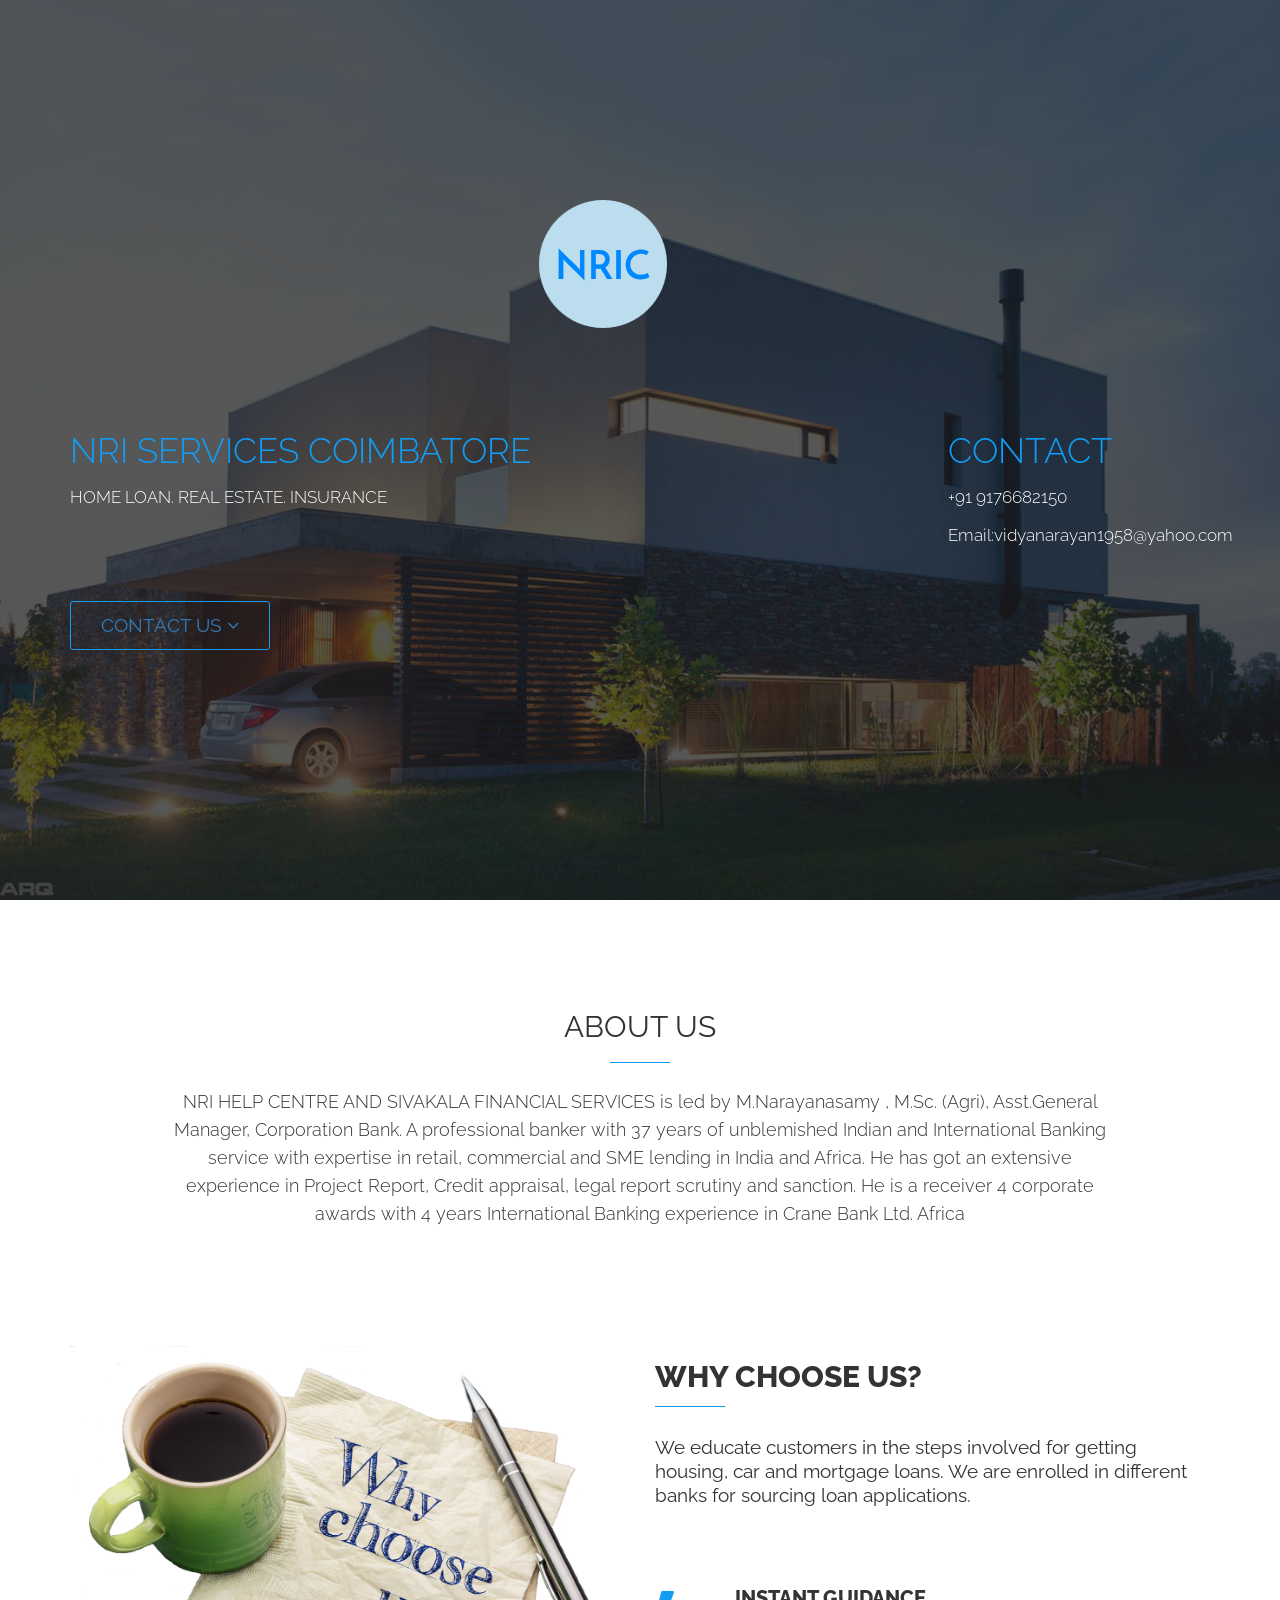
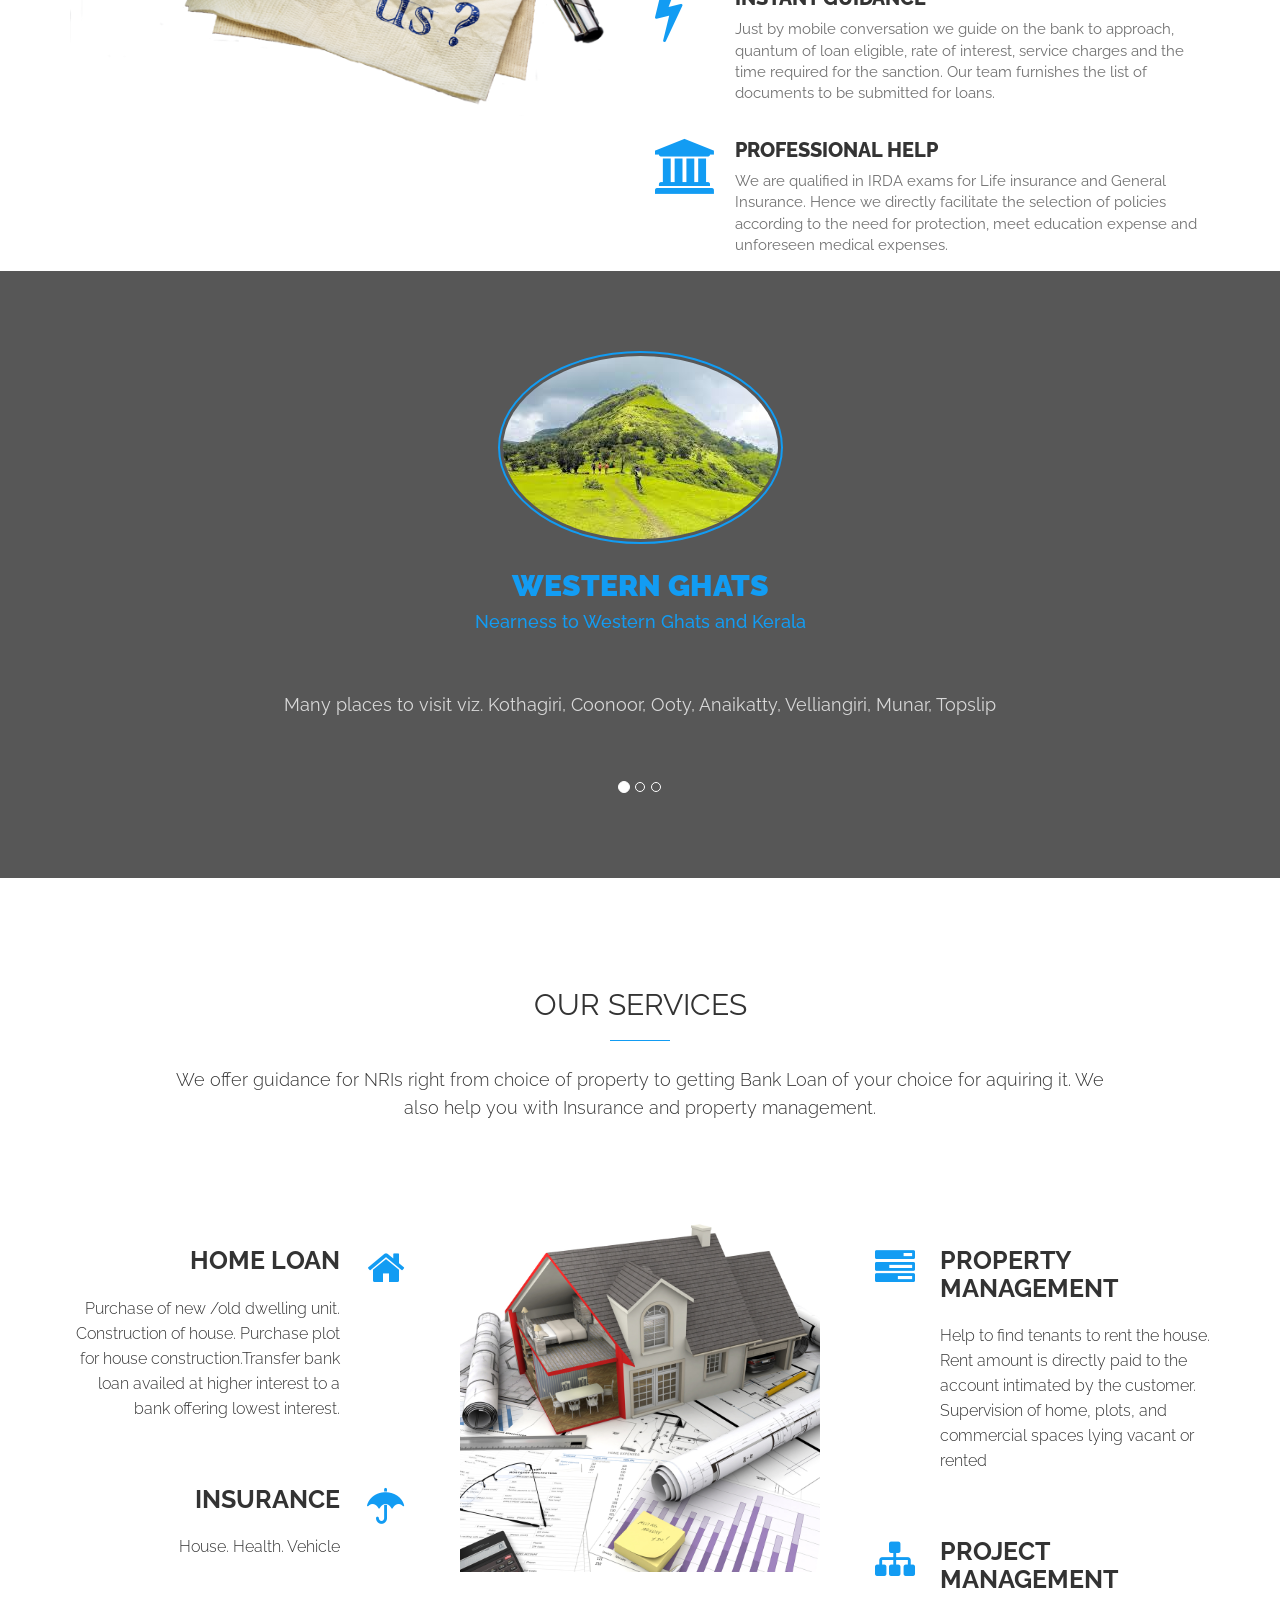
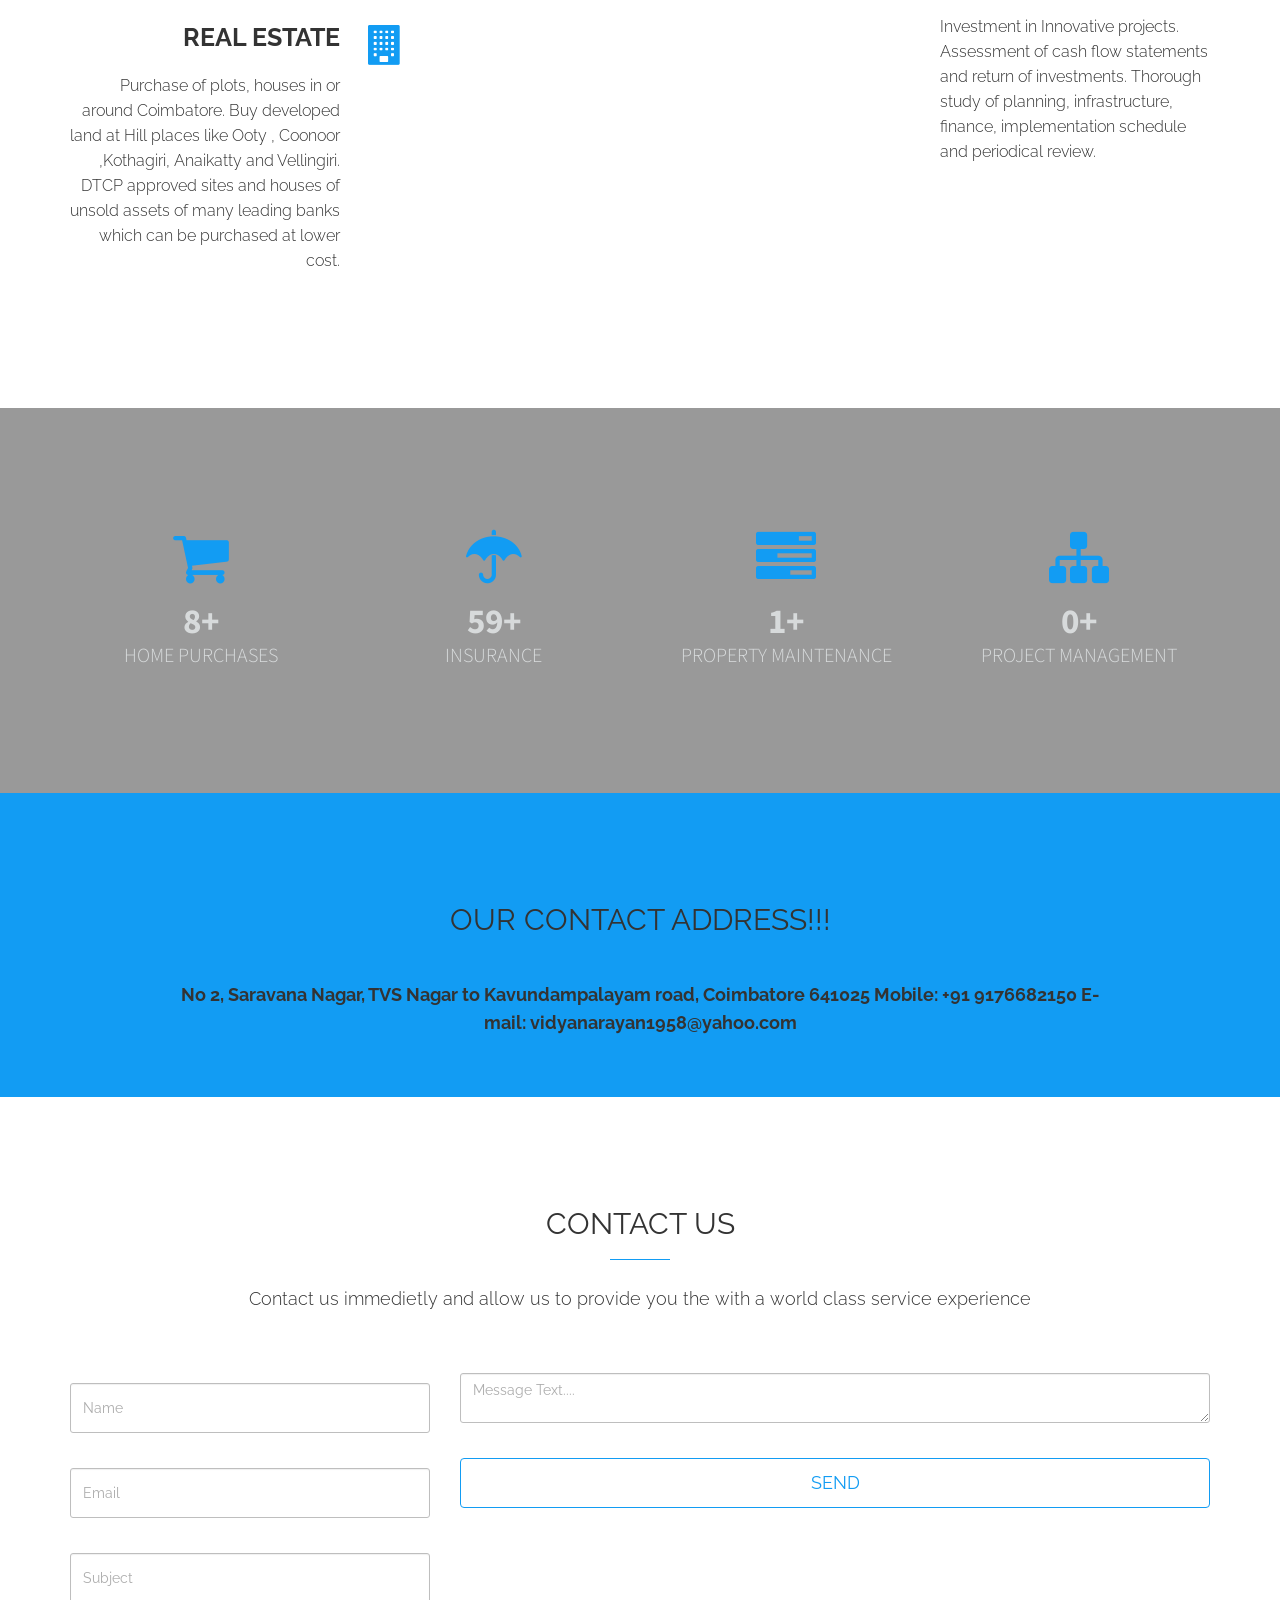
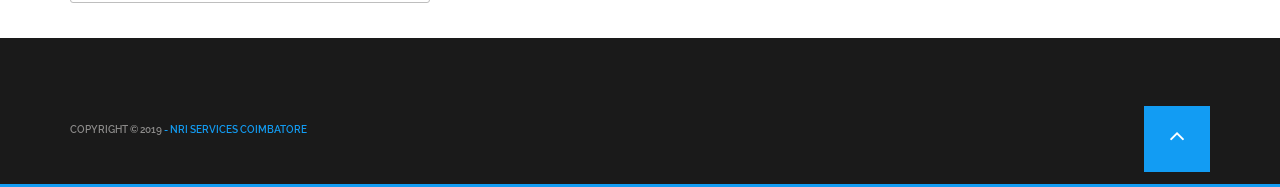
<file: index.html>
<!DOCTYPE html>

<html>


    <head>
	 
	    <meta name="msvalidate.01" content="D0D64105FBC8B0DB333DAD1F5A441AA3" />
	
		<meta name="referrer" content="origin" />
    
        <title>NRI Services Coimbatore </title>
        
        <meta charset="utf-8">
        
        <meta name="description" content="NRI services, Coimbatore, Home loan and real estate for NRIs in Coimbatore">
		
        
        <meta name="keywords" content="NRI, nri, Coimbatore, coimbatore, home loan, real estate, project management, property management, nri help, ooty, coonoor">
		
        
        <meta name="viewport" content="width=device-width, initial-scale=1">
       
		<link rel="stylesheet" type="text/css" href="css/font-awesome.min.css">

        
         <!-- Google Fonts -->
        <link href='https://fonts.googleapis.com/css?family=Raleway:500italic,600italic,600,700,700italic,300italic,300,400,400italic,800,900' rel='stylesheet' type='text/css'>
        
        <link href='https://fonts.googleapis.com/css?family=Source+Sans+Pro:400,300,300italic,400italic,600italic,700,900' rel='stylesheet' type='text/css'>
        
        <!-- favicon -->
        <link rel="icon" type="image/png" href="images/logo2.png">
        
        <!-- CSS -->
        <link rel="stylesheet" type="text/css" href="css/bootstrap.min.css">
        
        <!-- Fontawesome  -->
        <link rel="stylesheet" href="css/font-awesome.min.css">
        
        <!-- Animate CSS -->
        <link rel="stylesheet" type="text/css" href="css/animate.css">
        
        <link rel="stylesheet" type="text/css" href="css/style.css">
        
        <!-- BX slider CSS -->
        <link rel="stylesheet" type="text/css" href="css/jquery.bxslider.css">
        
        <!-- responsive css -->
        <link rel="stylesheet" type="text/css" href="css/responsive.css">
        
             
    </head>
    
    
    <body>
    
        <!-- Header -->
        <header class="header" id="HOME">
            
            <!-- Navigation -->
            
            <nav class="navbar navbar-default navbar-fixed-top">
              
                
                <div class="container">
                  
                    <!-- Brand and toggle get grouped for better mobile display -->
                    <div class="navbar-header">
                      <button type="button" class="navbar-toggle collapsed" data-toggle="collapse" data-target="#navbar-collapse-1" aria-expanded="false">
                        <span class="sr-only">Toggle navigation</span>
                        <span class="icon-bar"></span>
                        <span class="icon-bar"></span>
                        <span class="icon-bar"></span>
                      </button>
                      <a class="navbar-brand" href="#">
                          <!-- small size logo -->
                          <img src="images/logo2.png" alt="logo">

                        </a>
                    </div>

                <!-- Collect the nav links, forms, and other content for toggling -->
                <div class="collapse navbar-collapse" id="navbar-collapse-1">
                  <ul class="nav navbar-nav navbar-right">
                        <li><a href="#HOME" class="nav-item">HOME</a></li>
                        <li><a href="#ABOUT" class="nav-item">ABOUT US</a></li>
                        <li><a href="#OUR-SERVICES" class="nav-item">OUR SERVICES</a></li>
                        <li><a href="#CONTACT" class="nav-item">CONTACT US</a></li>
                  </ul>
                 
                 
                </div><!-- /.navbar-collapse -->
              </div><!-- /.container-fluid -->
</nav>
            
            
        
            <div class="header-overlay">
            
            
              	<div class="container header-container">
                
                    <div class="row">
                    
                        <div class="col-md-12">
                        
                            <!-- Logo -->
                            <div class="logo text-center">
                            
                                <img src="images/logo2.png" alt="logo">
                            
                            </div>
                        
                        </div>
                        
                    
                    </div>
                    
                    
                    <div class="row">
                        
                        <div class="col-md-8">
                        
                            <div class="header-text">
                            
                                <!-- Title & Description -->
                                <h1> NRI SERVICES COIMBATORE</h1>
                                <p> HOME LOAN.     REAL ESTATE.     INSURANCE</p>
                            
                            </div>
                            
                            <div class="header-btns">
                            
                                <!-- Header buttons -->
                                <a class="btn btn-download wow fadeInLeft" href="#CONTACT">Contact us
								<i class="fa fa-angle-down"></i>
								</a>
                                
                                
                            
                            </div>
                            
                        </div>
                        
                        <div class="col-md-3 col-md-offset-1">
                        
                            <div class="header-text">
                            
                                <!-- Contact us -->
                                <h1> CONTACT </h1>
                                <p> +91 9176682150</p>
								<p>Email:vidyanarayan1958@yahoo.com </p>
                            
                            </div>
                        
                            
                        </div>
                        
                        
                    </div>
                    
                
                </div>
                
            
            </div>
            
        </header>
        
        
        <!-- About Us -->
        <section id="ABOUT">
        
            <div class="container">
            
                <div class="row">
                
                    <div class="col-md-10 col-md-offset-1">
                    
                        <!-- About us Title & Description -->
                        <div class="section-title">
                        
                            <h2> About Us </h2>
                            <p>NRI HELP CENTRE AND SIVAKALA FINANCIAL SERVICES is led by M.Narayanasamy , M.Sc. (Agri), Asst.General Manager, Corporation Bank. 
						A professional banker with 37 years of unblemished Indian and International Banking service with expertise in retail, commercial and SME lending in India and Africa.
						He has got an extensive experience in Project Report, Credit appraisal, legal report scrutiny and sanction. 
						He is a receiver 4 corporate awards with 4 years International Banking experience in Crane Bank Ltd. Africa</p>
                        
                        
                        </div>
                    
                    
                    
                    </div>
                
                </div>
            
            
            </div>
        
            <div class="choose-us-wraper">
            
                <div class="container">
                
                    <div class="row">
                    
                        <div class="col-md-6">
                        
                            <!-- About us -->
                            <div class="about-nri-services wow fadeInLeft" data-wow-duration="1s" data-wow-delay=".5s">
                            
                                <img class="img-responsive" src="images/why1.png" alt="iphone">
                            
                            </div>
                        
                        </div>
                        
                        <div class="col-md-6 wow fadeInRight" data-wow-duration="1s" data-wow-delay=".5s">
                        
                            <!-- Why choose us title -->
                            <div class="choose-us-title">
                            
                            
                                <h2> Why Choose Us?</h2>
                                <p>We educate customers in the steps involved for getting housing, car and mortgage loans. 
							We are enrolled in different banks for sourcing loan applications.</p>
                            
                            </div>
                            
                            <!-- why choose us description -->
                            <div class="choose-us-des">
                            
                                <!-- choose us item 1 -->
                                <div class="choose-us-item wow fadeInUp" data-wow-duration=".5s" data-wow-delay="1s">
                                    
                                    <!-- choose us item icon -->
                                    <div><i class="fa fa-bolt"></i></div>
                                    
                                    <!-- choose us item title & des -->
                                    <h3>INSTANT GUIDANCE</h3>
                                    <p>Just by mobile conversation we guide on the bank to approach, quantum of loan eligible, rate of interest, 
								service charges and the time required for the sanction. 
								Our team furnishes the list of documents to be submitted for loans.</p>
                                
                                </div>
                                
                                
                                <!-- choose us item 2 -->
                                <div class="choose-us-item wow fadeInUp" data-wow-duration=".5s" data-wow-delay="1s">
                                    
                                    <!-- choose us item icon -->
                                    <div><i class="fa fa-university"></i></div>
                                    
                                    <!-- choose us item title & des -->
                                    <h3>PROFESSIONAL HELP</h3>
                                    <p>We are qualified in IRDA exams for Life insurance and General Insurance. 
								Hence we directly facilitate the selection of policies according to the need for protection, meet education expense and unforeseen medical expenses.</p>
                                
                                </div>
                                
                                
                                 
                                
                                
                            
                            </div>
                            
                            
                            
                        
                        </div>
                    
                    </div>
                
                </div>
            
            </div>
        
        
        </section>
        
        
        <!-- why-coimbatore -->
        <section class="why-coimbatore">
        
            <div class="why-coimbatore-overlay">
            
                <div class="container">
                
                    <div class="row">
                    
                        <div class="col-md-12 wow bounceInDown">
                        
                        
                            <div id="carousel-why-coimbatore" class="carousel slide" data-ride="carousel">
                            
                            
                                <!-- indicators -->
                                <ol class="carousel-indicators">
                                    <li data-target="#carousel-why-coimbatore" data-slide-to="0" class="active"></li>
                                    <li data-target="#carousel-why-coimbatore" data-slide-to="1"></li>
                                    <li data-target="#carousel-why-coimbatore" data-slide-to="2"></li>
                                </ol>
                                
                                
                                <!-- wrapper for slides -->
                                <div class="carousel-inner">
                                
                                
                                    <!-- item 01 -->
                                    <div class="item active text-center">
                                    
                                    
                                        <img src="images/western-ghats.jpg" alt="why-coimbatore" class="center-block">
                                        
                                        <div class="why-coimbatore-caption">
                                        
                                            <h2>western ghats</h2>
                                            <h4> Nearness to Western Ghats and Kerala </h4>
                                            <p>Many places to visit viz. Kothagiri, Coonoor, Ooty, Anaikatty, Velliangiri, Munar, Topslip</p>
                                        
                                        </div>
                                        
                                    
                                    </div>
                                    
                                    <!-- item 02 -->
                                    <div class="item text-center">
                                    
                                    
                                        <img src="images/university.jpg" alt="why-coimbatore" class="center-block">
                                        
                                        <div class="why-coimbatore-caption">
                                        
                                            <h2>Educational institutions and hospitals</h2>
                                            <h4>Presence of best colleges and medical institutions in Tamil nadu</h4>
                                            <p>Coimbatore is blessed with best institutions like PSG, GCT, Karpagam and Amrita universities. It has also got best
									medical institutions like KMCH, KG groups and Ganga Hospitals</p>
                                        
                                        </div>
                                        
                                    
                                    </div>
                                    
                                    
                                    <!-- item 03 -->
                                    <div class="item text-center">
                                    
                                    
                                        <img src="images/smart-city.png" alt="why-coimbatore" class="center-block">
                                        
                                        <div class="why-coimbatore-caption">
                                        
                                            <h2>Smart city</h2>
                                            <h4>Availability of modern infrastructure</h4>
                                            <p>Coimbatore is a smart city under development. With the cool weather and.....</p>
                                        
                                        </div>
                                        
                                    
                                    </div>
                                    
                                    
                                    
                                
                                </div>
                                
                                
                            </div>
                        
                        
                        
                        </div>
                        
                        
                    </div>
                
                
                </div>
            
            
            </div>
        
        
        
        </section>
        
        
        <!-- our-services -->
        <section class="our-services" id="OUR-SERVICES">
            
            <div class="container">
            
                <div class="row">
                
                
                    <div class="col-md-10 col-md-offset-1">
                    
                        <div class="section-title wow fadeIn" data-wow-duration="1s">
                        
                            <h2> Our Services </h2>
                            
                            <p>We offer guidance for NRIs right from choice of property to getting Bank Loan of your choice for aquiring it. We also help you with Insurance and property management.</p>
                        
                        </div>
                    
                    </div>
                    
                    
                
                
                </div>
            
            
            </div>
            
            <div class="our-services-inner-wrapper">
            
                <div class="container">
                
                    <div class="row">
                    
                    
                        <div class="col-md-4 wow fadeInLeft" data-wow-duration="1s">
                        
                            
                            <!-- left our-services item 01 -->
                            <div class="left-our-services-item">
                                <!-- Icon -->
                                <div class="left-our-services-item-icon">
                                    <i class="fa fa-home"></i>
                                </div>
                            
                                <!-- our-services item title & description -->
                                <h3> Home loan </h3>
                                <p>Purchase of new /old dwelling unit. Construction of house. Purchase plot for house construction.Transfer bank loan availed at higher interest to a bank offering lowest interest.</p>
                            
                            </div>
                            
                            
                             <!-- left our-services item 02 -->
                            <div class="left-our-services-item">
                                <!-- Icon -->
                                <div class="left-our-services-item-icon">
                                    <i class="fa fa-umbrella"></i>
                                </div>
                            
                                <!-- our-services item title & description -->
                                <h3> Insurance </h3>
                                <p>House. Health. Vehicle</p>
                            
                            </div>
                            
                             <!-- left our-services item 03 -->
                            <div class="left-our-services-item">
                                <!-- Icon -->
                                <div class="left-our-services-item-icon">
                                    <i class="fa fa-building"></i>
                                </div>
                            
                                <!-- our-services item title & description -->
                                <h3> Real estate</h3>
                                <p>Purchase of plots, houses in or around Coimbatore. Buy developed land at Hill places like Ooty , Coonoor ,Kothagiri, Anaikatty and Vellingiri.  DTCP approved sites and houses of unsold assets of many leading banks which can be purchased at lower cost.</p>
                            
                            </div>
                        
                        
                        
                        </div>
                        
                        
                        <div class="col-md-4">
                        
                                <div class="our-services-iphone">
                            
                                    <img class="wow bounceIn img-responsive" data-wow-duration="1s" src="images/house2.jpg" alt="our-services iphone">
                            
                                </div>
                        
                        
                        </div>
                        
                        <div class="col-md-4 wow fadeInRight" data-wow-duration="1s">
                        
                            <!-- right our-services item 01 -->
                            <div class="right-our-services-item">
                            
                                <!-- Icon -->
                                <div class="right-our-services-item-icon">
                                    <i class="fa fa-tasks"></i>
                                
                                </div>
                                
                                <!-- our-services item title and description -->
                                <h3> Property management</h3>
                                
                                <p>Help to find tenants to rent the house. 	Rent amount is directly paid to the account intimated by the customer. Supervision of home, plots, and commercial spaces lying vacant or rented</p>
                                
                            
                            </div>
                            
                            
                            
                             <!-- right our-services item 02 -->
                            <div class="right-our-services-item">
                            
                                <!-- Icon -->
                                <div class="right-our-services-item-icon">
                                    <i class="fa fa-sitemap"></i>
                                
                                </div>
                                
                                <!-- our-services item title and description -->
                                <h3> Project Management</h3>
                                
                                <p>Investment in Innovative projects. Assessment of cash flow statements and return of investments. Thorough study of planning, infrastructure, finance,
implementation schedule and periodical review.</p>
                                
                            
                            </div>
							
                            
                            
                            
                        
                        </div>
                        
                    
                    
                    </div>
                
                
                </div>
            
            </div>
            
            
            
            
            
        
        
        </section>
        
        
        
        <!-- Counters -->
        <section class="counter">
        
            <div class="counter-overlay">
            
                <div class="container wow bounceInLeft" data-wow-duration="1s">
                    
                    <div class="row text-center">
                    
                        <div class="col-md-3">
                        
                            <div class="counter-item">
                            
                                <div><i class="fa fa-shopping-cart"></i></div>
                                <h2><span class="counter-num"> 300 </span><span>+</span></h2>
                                <p>Home purchases</p>
                            </div>
                        
                        </div>
                        
                        
                        <div class="col-md-3">
                        
                            <div class="counter-item">
                            
                                <div><i class="fa fa-umbrella"></i></div>
                                <h2><span class="counter-num"> 2000 </span><span>+</span></h2>
                                <p>Insurance</p>
                            </div>
                        
                        </div>
                        
                        <div class="col-md-3">
                        
                            <div class="counter-item">
                            
                                <div><i class="fa fa-tasks"></i></div>
                                <h2><span class="counter-num"> 70 </span><span>+</span></h2>
                                <p>Property maintenance</p>
                            </div>
                        
                        </div>
                        
                        
                        <div class="col-md-3">
                        
                            <div class="counter-item">
                            
                                <div><i class="fa fa-sitemap"></i></div>
                                <h2><span class="counter-num"> 25 </span><span>+</span></h2>
                                <p>Project management</p>
                            </div>
                        
                        </div>
                    
                        
                    
                    </div>
                    
                
                
                </div>
            
            </div>
            
        
        </section>
        
        
            
            
            
        
        
        </section>
        
        <!-- our-add -->
        <section class="our-add">
        
            <div class="container wow bounceInRight" data-wow-duration="1s">
            
                <div class="row">
                
                    <div class="col-md-10 col-md-offset-1">
                    
                        <div class="section-title">
                        
							<h2>OUR CONTACT ADDRESS!!!</h2>
							<p><b>No 2, Saravana Nagar, TVS Nagar to Kavundampalayam road, Coimbatore 641025
									Mobile: +91 9176682150
									E-mail: vidyanarayan1958@yahoo.com</b></p>
                           
                            
                        </div>
                    
                    
                    </div>
                    </div>
            </div>
        
        </section>
        
        <!-- Contact Us -->
        <section class="contact-us" id="CONTACT">
        
            <div class="container wow bounceIn">
            
                    <div class="row">

                        <div class="col-md-10 col-md-offset-1">
                        
                            <div class="section-title">
                            
                                <h2>Contact Us</h2>
                                <p>Contact us immedietly and allow us to provide you the with a world class service experience</p>
                            </div>
                            
                        </div>


                    </div>
            
            
            </div>
            
            <div class="contact-us-form wow bounceIn">
            
            
                <div class="container">
				
					<form name="input" action="https://formspree.io/shivanathan84@gmail.com" method="POST">
						                    
                        <div class="row">
                        
                            <div class="col-md-4">
								<h5 class="text-center text-success"></h5>
                                <input type="text" class="form-control" name="name" placeholder="Name">
                                <input type="email" class="form-control" name="email" placeholder="Email">
                                <input type="text" class="form-control" name="subject" placeholder="Subject">
                            
                            </div>
                            
                            <div class="col-md-8">
                            
                                <textarea class="form-control" name="msg" rows="25" cols="10" placeholder="Message Text...."></textarea>
                                
                                <button input type="submit" name="submit" value="Send" class="btn btn-default submit-btn form_submit">SEND</button>
                            
                            </div>
                        
                        </div>
                    
                    
                    </form>
                
                
                </div>
            
            
            </div>
            
                      
            
            
        
        </section>
        
        <!-- Footer -->
        <footer class="footer">
        
            <div class="container">
            
                <div class="row">
                
                    <div class="col-md-6">
                    
                        <div id="copyright">
                            <p>Copyright &copy; 2019 <a href="#"> - NRI Services Coimbatore</a></p>
                        </div>
                    </div>
                    <div class="col-md-6">
                    
                            <div class="scroll-top">
                                <a href="#HOME" id="scroll-to-top"><i class="fa fa-angle-up"></i></a>
                            </div>
                    </div>
                
                
                </div>
            
            </div>
        
        
        </footer>
        
        
        <!-- Bootstrap JavaScript -->
        <script src="js/jquery.js"></script>
        <script src="js/bootstrap.min.js"></script>
        
        <!-- Bx Slider JS -->
        <script src="js/jquery.bxslider.min.js"></script>
        
        <!-- Add JS counter lib -->
        <script src="js/jquery.waypoints.min.js"></script>
        <script src="js/jquery.counterup.min.js"></script>
        
        <!-- Add wow js lib -->
        <script src="js/wow.min.js"></script>
      
        <!-- Custom Js -->
        <script src="js/custom.js"></script>
        
    </body>


</html>
</file>
<file: css/style.css>
* {
    margin: 0;
    padding: 0;
}
body {
    font-family: 'Raleway', sans-serif;
    overflow-y: scroll;
    overflow-x: hidden;
}
p {
    
    font-size: 14px;
}

/* ============= Generic CSS ============== */

.section-title {
    padding-top: 90px;
    padding-bottom: 50px;
    
}
.section-title h2 {
    position: relative;
    text-align: center;
    color: #333;
    font-size: 30px;
    font-weight: 400;
    text-transform: uppercase;
}
.section-title h2:after {
    content: "";
    position: absolute;
    bottom: -20px;
    left: 50%;
    width: 60px;
    height: 1px;
    background-color: #129CF3;
    margin-left: -30px;
}


.section-title p {
    color: #333;
    font-size: 18px;
    line-height: 28px;
    font-weight: 300;
    text-align: center;
    margin-top: 45px;
}

/* =========== Navigation ============ */

.navbar-default {
    background-color: transparent;
    border-color: #444;
    z-index: 110;
    transition: all 1s;
    -moz-transition: all 1s;
    -o-transition: all 1s;
    -webkit-transition: all 1s;
}
.navbar-default .navbar-nav > li > a {
    color: #B5B5B5;
    font-family: "Raleway", sans-serif;
    transition: all 1s;
    -moz-transition: all 1s;
    -o-transition: all 1s;
    -webkit-transition: all 1s;
    
}
.navbar-default .navbar-nav > li > a:hover {
    color: #129CF3;
}
.navbar-default .navbar-nav > li > a:focus {
    color: #B5B5B5;
}
.navbar-brand {
    padding: 9px 15px;
}
.navbar-brand img  {
     transition: all 1s;
    -moz-transition: all 1s;
    -o-transition: all 1s;
    -webkit-transition: all 1s;
}
.navbar-default .navbar-nav > .active>a, 
.navbar-default .navbar-nav > .active>a:hover,
.navbar-default .navbar-nav > .active>a:focus {
    background-color: transparent;
    color: #129CF3;
} 



/* =========== Header ============ */
.header {
    background-image: url("../images/image1.jpg");
    background-attachment: fixed;
    background-repeat: no-repeat;
    background-position: 50% 50%;
    background-size: cover;
    -moz-background-size: cover;
    -o-background-size: cover;
    -webkit-background-size: cover;
    
}
.header-overlay {
    background-color: rgba(31, 31, 31, 0.75);

}
.logo {
    padding-bottom: 50px;
}
.header-text h1 {
    color: #129CF3;
    font-size: 35px;
    font-weight: 300;
    line-height: 45px;
    padding-top: 30px;
    text-transform: uppercase;
}
.header-text p {
    color: #fff;
    font-size: 17px;
    line-height: 28px;
    font-weight: 300;
}
.header-btns {
    margin-top: 90px;
    margin-bottom: 50px;
}

.btn-download,
.btn-download:focus,
.btn-download:active,
.btn-download:visited
{
    
    background: transparent;
    border-color: #129CF3;
    padding-top: 10px;
    padding-bottom: 10px;
    padding-left: 30px;
    padding-right: 30px;
    font-size: 19px;
    text-transform: uppercase;
    border-radius: 3px;
    transition: all 1s;
    -webkit-transition: all 1s;
    -moz-transition: all 1s;
     -o-transition: all 1s;
}
.btn-download:hover {
    background-color: #129CF3;
    color: #fff;    
}
.btn-tour,
.btn-tour:focus,
.btn-tour:active,
.btn-tour:visited {
    color: #A9ADB0;
    margin-left: 20px;
    text-transform: uppercase;
    font-size: 19px;
    font-weight: 500;
    background: transparent;
    transition: all 1s;
    -webkit-transition: all 1s;
    -moz-transition: all 1s;
     -o-transition: all 1s;
    
}
.btn-tour:hover {
    color: #fff;
}
.btn-tour i {
    font-size: 20px;
    padding-left: 5px;
    color: #129CF3;
}

.header-nri-services img {
    width: 100%;   
}

/* ========= About Us ============= */
.choose-us-wraper {

    padding-top: 50px;
}

.about-nri-services img {
 margin-top: 8px;    
}
.choose-us-title {
    padding-bottom: 50px;
    
    
}
.choose-us-title h2 {
    text-transform: uppercase;
    font-weight: 800;
    font-size: 30px;
    line-height: 37px;
    position: relative;
}
.choose-us-title h2:after {
    content: "";
    position: absolute;
    bottom: -12px;
    left: 0;
    width: 70px; 
    height: 1px;
    background-color: #129CF3;
}

.choose-us-title p {
    margin-top: 40px;
    font-size: 19px;
    line-height: 24px;
}

.choose-us-item {
    position: relative;
    padding-bottom: 4px;
    padding-left: 80px;
}
.choose-us-item div {
    position: absolute;
    top: 0;
    left: 0;
}
.choose-us-item div i {
    font-size: 55px;
    color: #129CF3;
    transition: all 1s;
    -webkit-transition: all 1s;
    -o-transition: all 1s;
    -moz-transition: all 1s;
}
.choose-us-item h3 {
 color: #343434;
    text-transform: uppercase;
    font-size: 20px;
    font-weight: 800;
}

.choose-us-item p {
    color: #727272;
    font-size: 15px;
} 
/* ========= why-coimbatore ============= */
.why-coimbatore {
    background-image: url("../images/ooty1.jpg");
    background-attachment: fixed;
    background-repeat: no-repeat;
    background-size: cover;
    -moz-background-size: cover;
    -o-background-size: cover;
    -webkit-background-size: cover;
    background-position: 50% 50%;
}
.why-coimbatore-overlay {
    background-color: rgba(31, 31, 31, .75);
    padding-top: 80px;
    padding-bottom: 80px;
}
.carousel-indicators {
    bottom: -10px;
}
.carousel-inner .item img {
    border: 2px solid #129CF3;
    border-radius: 50%;
    padding: 3px;
}
.why-coimbatore-caption {
    padding-bottom: 70px;
}
.why-coimbatore-caption h2 {
    color: #129CF3;
    text-transform: uppercase;
    font-weight: 900;
    font-size: 30px;
    margin-top: 25px;
    
}
.why-coimbatore-caption h4 {
    color: #129CF3;
}

.why-coimbatore-caption h4 span {
    
    color: #D8D8D8;
    font-style: italic;
    font-weight: 300;
    
}

.why-coimbatore-caption p {
    color: #D8D8D8;
    font-size: 18px;
    line-height: 27px;
    padding-top: 50px;
}
/* ========= our-services ============= */
.our-services-inner-wrapper {
    
    padding-top: 30px;
    padding-bottom: 70px;
}
.left-our-services-item {
    position: relative;
    padding-right: 90px;
    margin-bottom: 65px;
    text-align: right;
    margin-top: 35px;
}
.left-our-services-item-icon {
    position: absolute;
    right: 0;
    top: -8px;
    font-size: 40px;
    color: #129CF3;
    width: 90px;
    height: 90px;
    text-align: center;
    
}
.left-our-services-item h3 {
    text-transform: uppercase;
    font-size: 25px;
    font-weight: 700;
    margin-bottom: 21px;
    color: #333;
}
.left-our-services-item p {
    color: #333;
    font-size: 16px;
    font-weight: 300;
    line-height: 25px;
}
.our-services-iphone img {
    width: 100%;
}
.right-our-services-item {
    position: relative;
    padding-left: 90px;
    margin-bottom: 65px;
    margin-top: 35px;
    text-align: left;
}
.right-our-services-item-icon {
    position: absolute;
    left: 0;
    top: -8px;
    font-size: 40px;
    color: #129CF3;
    width: 90px;
    height: 90px;
    text-align: center;
    
}
.right-our-services-item h3 {
    text-transform: uppercase;
    font-size: 25px;
    font-weight: 700;
    margin-bottom: 21px;
    color: #333;
    
    
}
.right-our-services-item p {
 
    color: #333;
    font-size: 16px;
    font-weight: 300;
    line-height: 25px;
}



/* ========= Counter ============= */
.counter {
    background-image: url("../images/achieve2.jpg");
    background-repeat: no-repeat;
    background-attachment: fixed;
    background-size: cover;
    -moz-background-size: cover;
    -o-background-size: cover;
    -webkit-background-size: cover;
    background-position: 50% 50%;
}
.counter-overlay {
    padding-top: 120px;
    padding-bottom: 120px;
    background: rgba(0, 0, 0, .4);
}
.counter-item i {
    color: #129CF3;
    font-size: 60px;
}
.counter-item h2 {
    font-family: "Source Sans Pro", sans-serif;
    color: #D7DADB;
    font-weight: 700;
    text-transform: uppercase;
    font-size: 35px;
    margin-top: 15px;
    margin-bottom: 1px;
}
.counter-item p {
    color: #D7DADB;
    font-size: 20px;
    margin-top: 0px;
    font-weight: 300;
    text-transform: uppercase;
    font-family: "Source Sans Pro", sans-serif;
}


/* ========= our-add============= */
.our-add img {
    width: 100%;
}
.our-add {
    
    background-color: #129CF3;
    margin-top: -8px;
    position: relative;
}
.our-add-title {
    padding-top: 75px;
}
.our-add-title h2 {
    
    color: #fff;
    font-size: 30px;
}
.our-add-title p {
    color: #B5B5B5;
}
.no-padding {
    padding-left: 0;
    padding-right: 0;
}
.our-add-item {
    text-align: center;
    border-left: 1px solid #0F1217;
    min-height: 230px;
    padding-bottom: 15px;
    position: relative;
    transition: all 1s;
    -moz-transition: all 1s;
    -o-transition: all 1s;
    -webkit-transition: all 1s;
    
}
.our-add-item:hover {
    background-color: #121212;
}
.our-add-item i {
    color: #129CF3;
    text-align: center;
    opacity: 1;
    font-size: 40px;
    padding-top: 90px;
    transition: all 1s;
    -moz-transition: all 1s;
    -o-transition: all 1s;
    -webkit-transition: all 1s;
}

.our-add-item:hover i {
    opacity: 0;
}
.our-add-inner {
    position: absolute;
    bottom: 93px;
    width: 100%;
    opacity: 0;
     transition: all 1s;
    -moz-transition: all 1s;
    -o-transition: all 1s;
    -webkit-transition: all 1s;
}
.our-add-inner h2 {
    text-align: center;
    font-weight:  300;
    color: #D7DADB;
    font-size: 16px;
}

.our-add-item:hover div.our-add-inner {
    opacity: 1;
}
/* ========= Contact Us ============= */
.contact-us-form .form-control {
    display: block;
    width: 100%;
    height: 50px;
    padding: 6px 12px;
    font-size: 14px;
    line-height: 21px;
    color: #555;
    background-color: transparent;
    border: 1px solid #aeaeae;
    border-radius: 3px;
    margin-bottom: 35px;
    opacity: .8;
    outline: 0px !important;
    transition: all 1s;
    -moz-transition: all 1s;
    -o-transition: all 1s;
    -webkit-transition: all 1s;
	
    
}
#message {
    height: 117px;
    resize: none;
}
.submit-btn,
.submit-btn:active,
.submit-btn:focus,
.submit-btn:visited {
    
    background-color: transparent;
    border: 1px solid #129CF3;
    border-radius: 4px;
    width: 100%;
    height: 50px;
    text-transform: uppercase;
    font-size: 18px;
    color: #129CF3;
    outline: 0px !important;
    transition: all 1s;
    -moz-transition: all 1s;
    -o-transition: all 1s;
    -webkit-transition: all 1s;
}
.submit-btn:hover {
    background: #129CF3;
    color: #fff;
    border-color: #129CF3;
}
.social-icons {
    padding-top: 50px;
    padding-bottom: 70px;
    
}
.social-icons ul {
    margin:0;
    padding: 0;
    text-align: center;
    
}
.social-icons ul li { 
    list-style: none;
    display: inline;
    padding-left: 10px;
}

.social-icons ul li a {
    text-decoration: none;
    display: inline-block;
    text-align: center;
    border: 1px solid #9d9d9d;
    border-radius: 3px;
    width: 45px;
    height: 45px;
    line-height: 49px;
    color: #9d9d9d;
     transition: all 1s;
    -moz-transition: all 1s;
    -o-transition: all 1s;
    -webkit-transition: all 1s;
    
}
.social-icons ul li a:hover {
    
    background-color: #129CF3;
    border: 1px solid #129CF3;
    color: #fff;
} 
.social-icons ul li a i {
    font-size: 20px;
}


/* ========= Footer ============= */
.footer {
    background-color: #1a1a1a;
    padding-bottom: 35px;
    padding-top: 85px;
    border-bottom: 3px solid #129CF3;
}
#copyright {
    width: 50%;
}
#copyright p {
    color: #8C8B8A;
    font-weight: 600;
    font-size: 10px;
    text-transform: uppercase;
}
#copyright p a {
    text-decoration: none;
    color: #129CF3;
}
.scroll-top {
    text-align: right;
}
.scroll-top a {
    background-color: #129CF3;
    padding: 25px;
}
.scroll-top a i {
    color: #fff;
    font-size: 25px;
}
</file>
<file: css/responsive.css>
/* Small Devices */
@media only screen and (max-width: 767px) {
    
    .navbar-default {
        
        background-color: #fff !important;
        border-color: #e6e6e6;
    }
    .about-iphone img {
        width: 100%;
    }
    .purchase-now .col-md-3 {
        
        text-align: center;
        padding-top: 50px;
    }
}

/* Small Devices And Tablets */
@media only screen and (max-width: 768px) {
    
    .header-iphone {
        display: none;
    }
    .header-text, .header-btns {
        text-align: center;
    }
}

/* Medius Devices , Desktop */
@media only screen and (min-width: 992px) {
    
    
}

/* Large Devices, Wide Screen */
@media only screen and (min-width: 1200px) {
    
    
}
</file>
